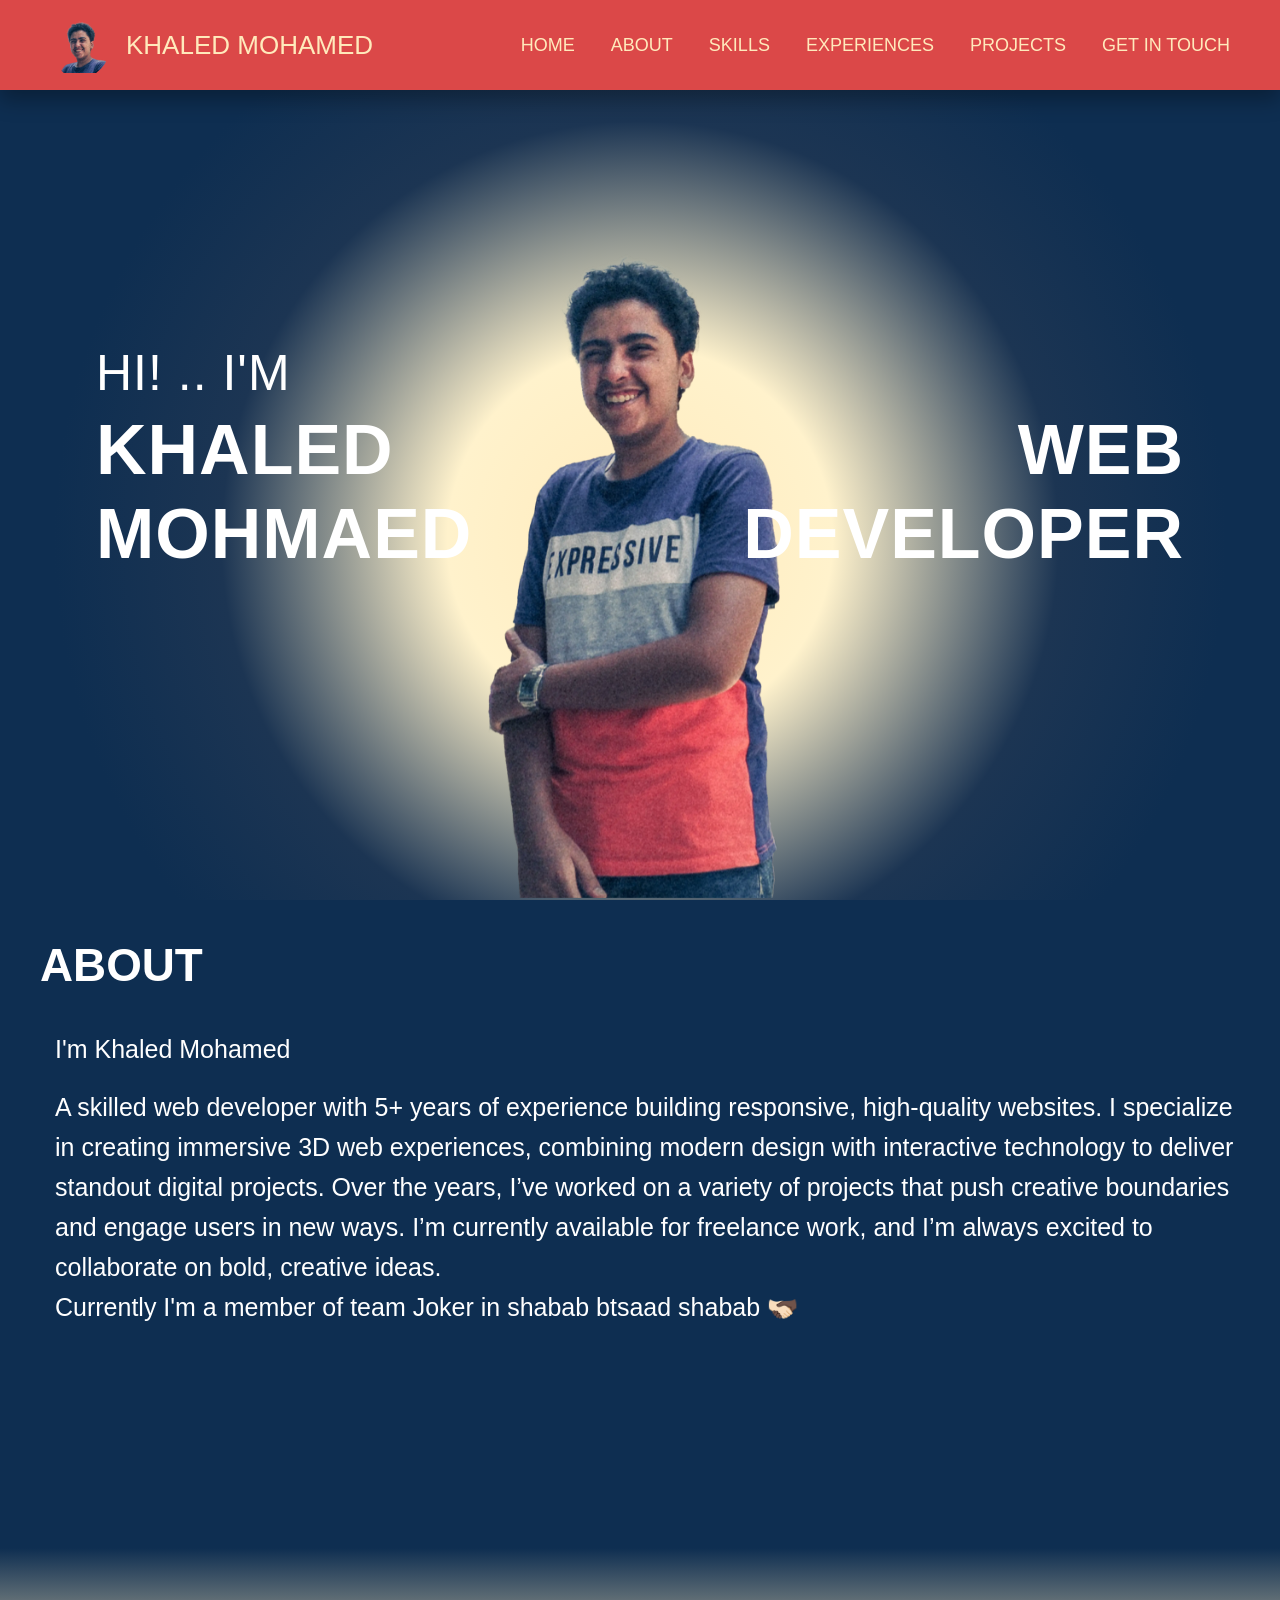
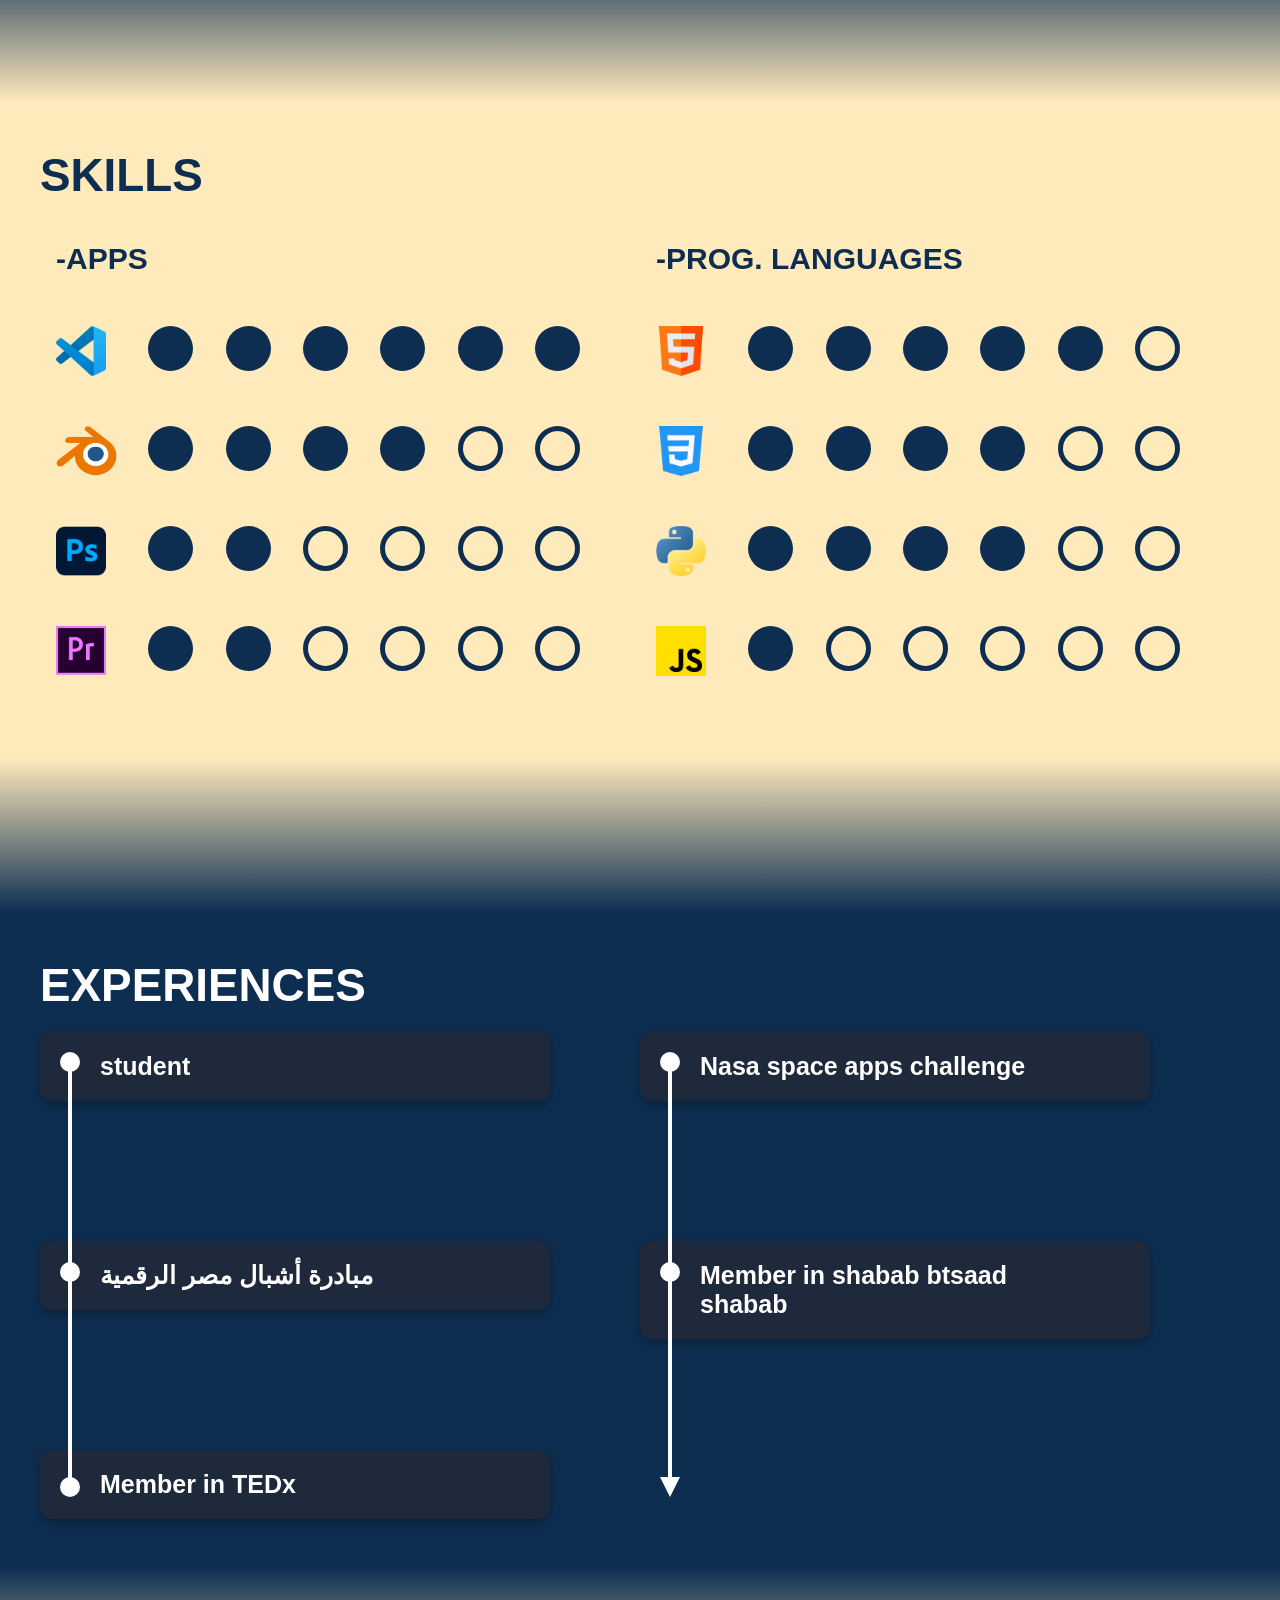
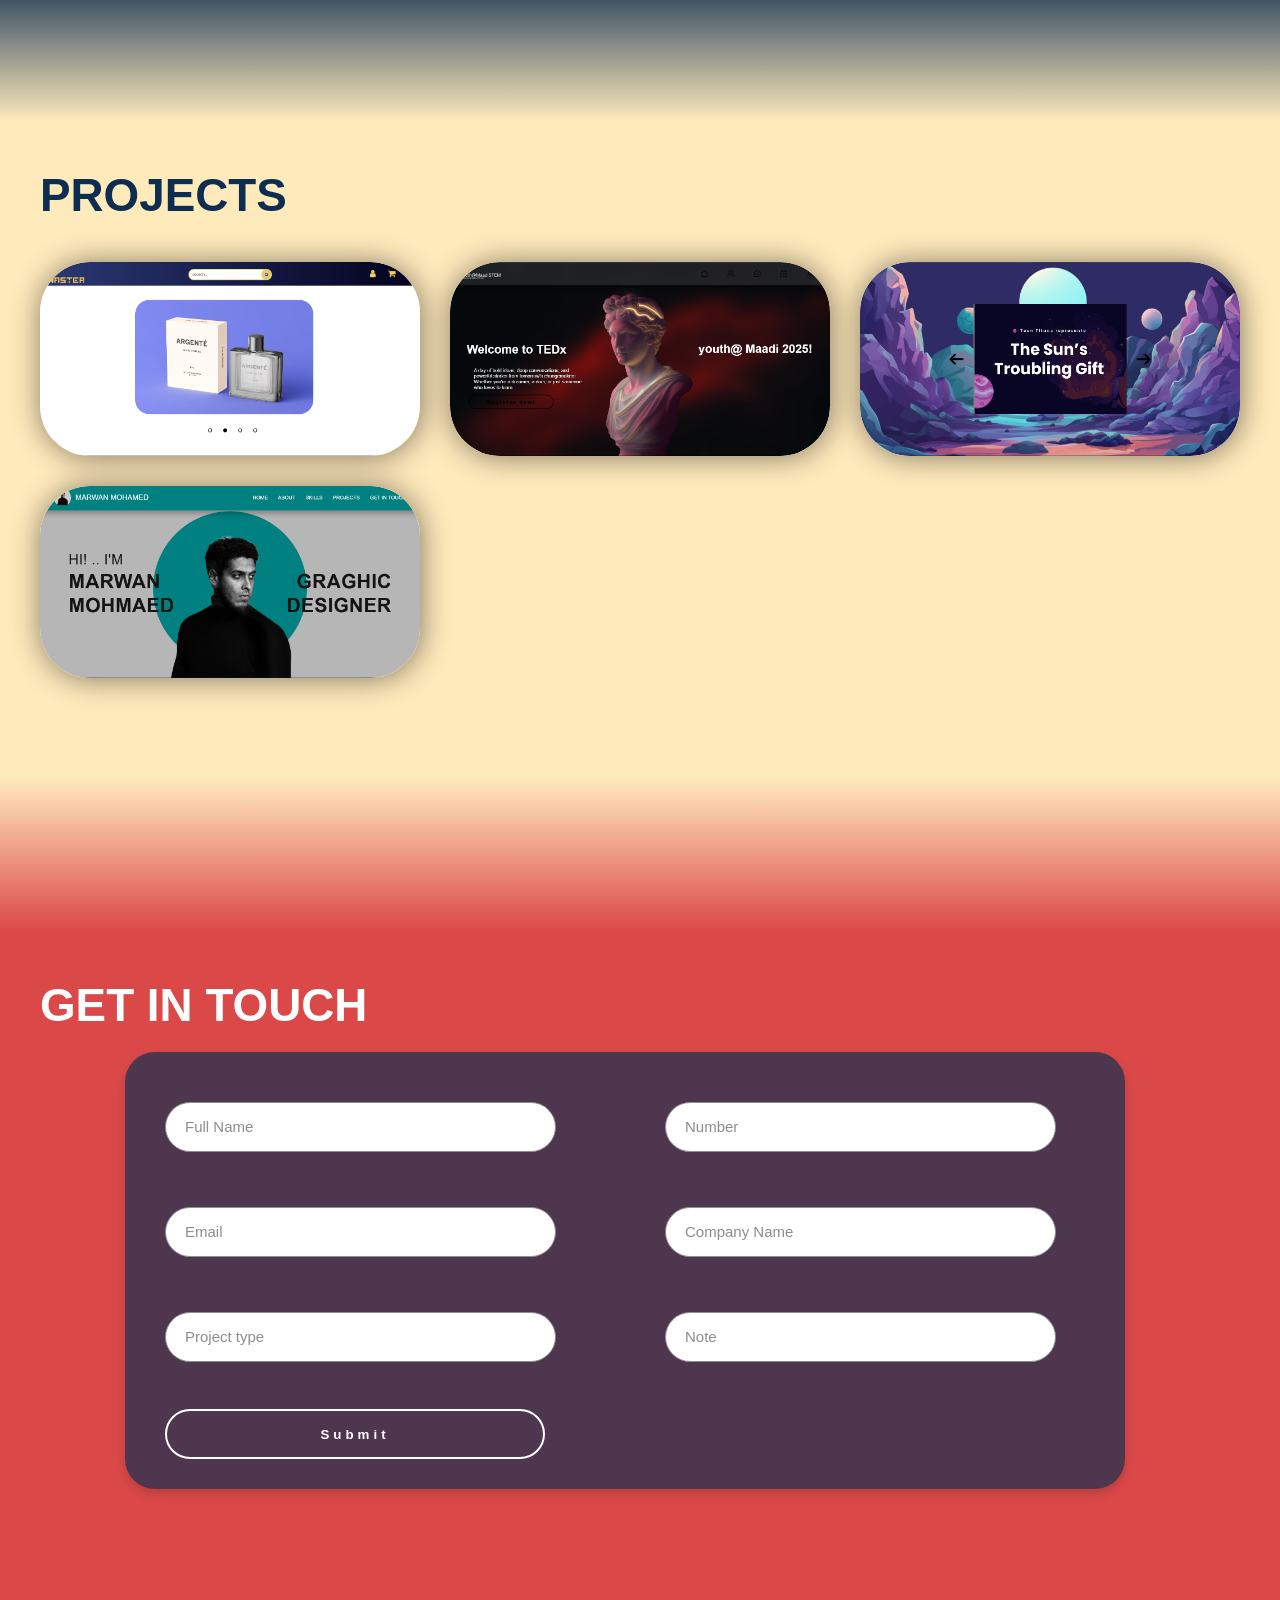
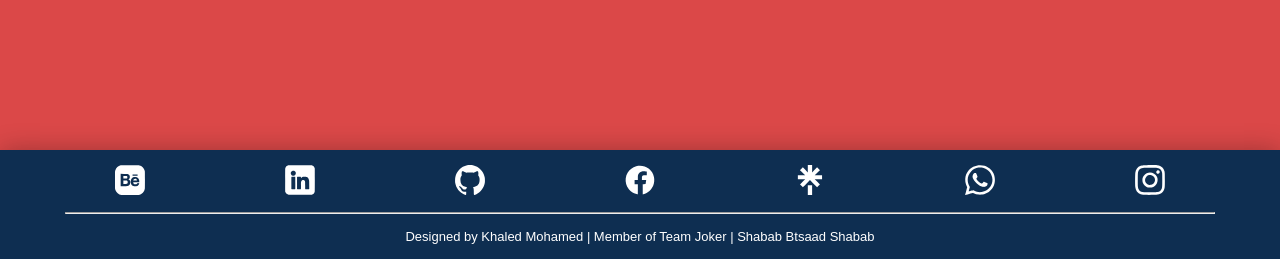
<file: index.html>
<!DOCTYPE html>
<html lang="en">
  <head>
    <meta charset="UTF-8" />
    <meta name="viewport" content="width=device-width, initial-scale=1.0" />
    <meta name="keywords" content="Khaled, web developer, frontend" />
    <meta name="author" content="Khaled Mohamed" />
    <title>Khaled</title>
    <link rel="shortcut icon" href="images/khaled2.webp" type="png" />
    <link rel="stylesheet" href="style.css" />
    <link rel="stylesheet" href="media.css">
    <link rel="stylesheet" href="keyframes.css">
  </head>
  <body>
    <header>
      <nav>
        <a href="#hero" class="nav-logo">
          <div class="logo-img">
            <img src="images/khaled2.webp" alt="author" />
          </div>
          <p class="logo-author">Khaled Mohamed</p>
        </a>

        <ul class="nav-links">
          <li><a href="#hero">home</a></li>
          <li><a href="#about">about</a></li>
          <li><a href="#skills">skills</a></li>
          <li><a href="#experiences">experiences</a></li>
          <li><a href="#projects">projects</a></li>
          <li><a href="#get-in-touch">get in touch</a></li>
        </ul>

        <div class="nav-close">
          <svg
            xmlns="http://www.w3.org/2000/svg"
            width="32"
            height="32"
            fill="#ffeabc"
            viewBox="0 0 256 256"
          >
            <path
              d="M205.66,194.34a8,8,0,0,1-11.32,11.32L128,139.31,61.66,205.66a8,8,0,0,1-11.32-11.32L116.69,128,50.34,61.66A8,8,0,0,1,61.66,50.34L128,116.69l66.34-66.35a8,8,0,0,1,11.32,11.32L139.31,128Z"
            ></path>
          </svg>
        </div>

        <div class="nav-icon">
          <svg
            xmlns="http://www.w3.org/2000/svg"
            width="32"
            height="32"
            fill="#ffeabc"
            viewBox="0 0 256 256"
          >
            <path
              d="M224,128a8,8,0,0,1-8,8H40a8,8,0,0,1,0-16H216A8,8,0,0,1,224,128ZM40,72H216a8,8,0,0,0,0-16H40a8,8,0,0,0,0,16ZM216,184H40a8,8,0,0,0,0,16H216a8,8,0,0,0,0-16Z"
            ></path>
          </svg>
        </div>

        <div class="mobile-menu">
          <ul class="menu-list">
            <li><a href="#hero">home</a></li>
            <li><a href="#about">about</a></li>
            <li><a href="#skills">skills</a></li>
            <li><a href="#experiences">experiences</a></li>
            <li><a href="#projects">projects</a></li>
            <li><a href="#get-in-touch">get in touch</a></li>
          </ul>
        </div>
      </nav>

      <div class="hero" id="hero">
        <h1>
          <div class="me">
            <span class="hi">HI! .. I'M</span><br />
            KHALED <br />
            MOHMAED
          </div>
          <span class="job"
            >web <br />
            developer</span
          >
        </h1>
        <div class="hero-circle">
          <div class="hero-img">
            <img src="images/khaled1.webp" alt="author" />
          </div>
        </div>
      </div>
    </header>
    <section class="about" id="about">
      <h2>ABOUT</h2>
      <p><span class="about-hi">I'm Khaled Mohamed</span>
        <br>A skilled web developer with 5+ years of experience building responsive, high-quality websites. I specialize in creating immersive 3D web experiences, combining modern design with interactive technology to deliver standout digital projects. Over the years, I’ve worked on a variety of projects that push creative boundaries and engage users in new ways. I’m currently available for freelance work, and I’m always excited to collaborate on bold, creative ideas.<br>
        <p>Currently I'm a member of team Joker in shabab btsaad shabab 🫱🏻‍🫲🏿</p>
      </p>
    </section>
    <section class="skills" id="skills">
      <h2 class="second-title">SKILLS</h2>
      <div class="skills-container">
        <div class="apps">
          <h3>-APPS</h3>
          <div class="my-skills">
            <div class="icons">
                <img src="images/Visual_Studio_Code.png" alt="VS code">
            </div>
            <div class="rank"></div>
            <div class="rank"></div>
            <div class="rank"></div>
            <div class="rank"></div>
            <div class="rank"></div>
            <div class="rank"></div>
          </div>
          <div class="my-skills">
            <div class="icons">
                <img src="images/Blender.png" alt="Blender">
            </div>
            <div class="rank"></div>
            <div class="rank"></div>
            <div class="rank"></div>
            <div class="rank"></div>
            <div class="rank-empty"></div>
            <div class="rank-empty"></div>
          </div>
          <div class="my-skills">
            <div class="icons">
                <img src="images/photoshop.png" alt="Photoshop">
            </div>
            <div class="rank"></div>
            <div class="rank"></div>
            <div class="rank-empty"></div>
            <div class="rank-empty"></div>
            <div class="rank-empty"></div>
            <div class="rank-empty"></div>
          </div>
          <div class="my-skills">
            <div class="icons">
                <img src="images/Premiere-Pro.png" alt="Premiere pro">
            </div>
            <div class="rank"></div>
            <div class="rank"></div>
            <div class="rank-empty"></div>
            <div class="rank-empty"></div>
            <div class="rank-empty"></div>
            <div class="rank-empty"></div>
          </div>
        </div>
        <div class="languages">
          <h3>-PROG. LANGUAGES</h3>
          <div class="my-skills">
            <div class="icons">
                <img src="images/html.png" alt="HTML">
            </div>
            <div class="rank"></div>
            <div class="rank"></div>
            <div class="rank"></div>
            <div class="rank"></div>
            <div class="rank"></div>
            <div class="rank-empty"></div>
          </div>
          <div class="my-skills">
            <div class="icons">
                <img src="images/css.png" alt="CSS">
            </div>
            <div class="rank"></div>
            <div class="rank"></div>
            <div class="rank"></div>
            <div class="rank"></div>
            <div class="rank-empty"></div>
            <div class="rank-empty"></div>
          </div>
          <div class="my-skills">
            <div class="icons">
                <img src="images/python.png" alt="Python">
            </div>
            <div class="rank"></div>
            <div class="rank"></div>
            <div class="rank"></div>
            <div class="rank"></div>
            <div class="rank-empty"></div>
            <div class="rank-empty"></div>
          </div>
          <div class="my-skills">
            <div class="icons">
                <img src="images/js.png" alt="JavaScript">
            </div>
            <div class="rank"></div>
            <div class="rank-empty"></div>
            <div class="rank-empty"></div>
            <div class="rank-empty"></div>
            <div class="rank-empty"></div>
            <div class="rank-empty"></div>
          </div>
        </div>
      </div>
    </section>
    <section class="experiences" id="experiences" >
      <h2>EXPERIENCES</h2>
      <div class="experience-container">
        <div class="experience-sub-container">
          <div class="dot1"></div>
          <div class="line"></div>
          <div class="content">
            <h3>student</h3>
          </div>
          <div class="dot2"></div>
          <div class="content">
            <h3>مبادرة أشبال مصر الرقمية</h3>
          </div>
          <div class="dot3"></div>
          <div class="content">
            <h3>Member in TEDx</h3>
          </div>
        </div>
        <div class="line-responsive"></div>
        <div class="experience-sub-container">
          <div class="dot1"></div>
          <div class="line"></div>
          <div class="content">
            <h3>Nasa space apps challenge</h3>
          </div>
          <div class="dot2"></div>
          <div class="content">
            <h3>Member in shabab btsaad shabab</h3>
          </div>
          <span class="triangle"></span>
        </div>
      </div>
    </section>
    <section class="projects" id="projects">
      <h2 class="second-title">PROJECTS</h2>
      <div class="websites-container">
        <a href="#" target="_blank">
          <img src="images/Master.png" alt="Master">
        </a>
        <a href="https://khaled-dodo1.github.io/tedX/" target="_blank">
          <img src="images/tedx-site.png" alt="TEDx">
        </a>
        <a href="https://khaled-dodo1.github.io/the-sun-troubling-gift/" target="_blank">
          <img src="images/the-sun-troubling-gift.png" alt="the sun troubling gift">
        </a>
        <a href="https://mariomero.github.io/MARWAN/" target="_blank">
          <img src="images/Marwan-Mohamed's-portfolio.png" alt="Marwan Mohamed's portfolio">
        </a>
      </div>
    </section>
    <section class="get-in-touch" id="get-in-touch">
      <h2>GET IN TOUCH</h2>
      <div class="container-input">
        <div class="sub-container">
          <form action="#">
            <div class="user-details">
              <div class="input-field">
                <input required="" autocomplete="off" type="text" name="text" id="username"/>
                <label for="username" class="details">Full Name</label>
              </div>
              <div class="input-field">
                  <input required="" autocomplete="off" type="tel" name="number" id="Number"/>
                  <label for="Number" class="details">Number</label>
              </div>
              <div class="input-field">
                  <input required="" autocomplete="off" type="email" name="email" id="email"/>
                  <label for="email" class="details">Email</label>
              </div>
              <div class="input-field">
                  <input required="" autocomplete="off" type="text" name="grade" id="grade"/>
                  <label for="grade" class="details">Company Name</label>
              </div>
              <div class="input-field">
                  <input required="" autocomplete="off" type="text" name="text" id="School"/>
                  <label for="School" class="details">Project type</label>
              </div>
              <div class="input-field">
                  <input required="" autocomplete="off" type="text" name="text" id="code"/>
                  <label for="code" class="details">Note</label>
              </div>
            </div>
            <div class="buttons">
                <button type="submit" class="button type1">
                    <span class="btn-txt">Submit</span>
                </button>
            </div>
          </form>
        </div>
      </div>
    </section>
    <footer>
      <div class="footer-icons">
        <a href="https://www.behance.net/khaledmohamed364" target="_blank">
            <svg
            version="1.1"
            id="svg1"
            width="540.1319"
            height="540.1319"
            viewBox="0 0 540.1319 540.1319"
            sodipodi:docname="behance (1).png"
            xmlns:inkscape="http://www.inkscape.org/namespaces/inkscape"
            xmlns:sodipodi="http://sodipodi.sourceforge.net/DTD/sodipodi-0.dtd"
            xmlns="http://www.w3.org/2000/svg"
            xmlns:svg="http://www.w3.org/2000/svg">
                <defs
                    id="defs1" />
                <sodipodi:namedview
                    id="namedview1"
                    pagecolor="#ffffff"
                    bordercolor="#ffffff"
                    borderopacity="0.25"
                    inkscape:showpageshadow="2"
                    inkscape:pageopacity="0.0"
                    inkscape:pagecheckerboard="0"
                    inkscape:deskcolor="#d1d1d1" />
                <g
                    inkscape:groupmode="layer"
                    inkscape:label="Image"
                    id="g1">
                    <g
                    id="g2"
                    transform="translate(56.079268,-45.256953)"
                    inkscape:label="g2">
                    <path
                        style="fill:#ffffff"
                        d="M 58.420478,584.57438 C 9.1386408,576.71799 -32.743404,541.5367 -48.976836,494.35969 c -1.223185,-3.55478 -3.313032,-11.38775 -4.644104,-17.4066 l -2.42013,-10.94336 V 317.78994 c 0,-163.0052 -0.292144,-155.00025 6.434849,-176.31898 13.769858,-43.638477 49.73399376,-77.548036 95.367359,-89.919157 14.07898,-3.816787 19.90846,-3.937722 172.483522,-3.578258 165.58709,0.39012 153.29057,-0.110072 174.06594,7.080562 41.90311,14.503222 74.63313,50.112823 86.34775,93.944623 4.40427,16.47916 4.37753,15.45138 4.37753,168.26374 0,134.59844 -0.14985,147.42862 -1.82526,156.27502 -5.3159,28.06874 -17.01951,51.1083 -35.90979,70.6915 -20.99631,21.76649 -48.28156,35.98975 -77.45604,40.37631 -9.31441,1.40047 -300.627992,1.37136 -309.424312,-0.0309 z M 325.84906,428.39247 c 9.19712,-1.416 22.40537,-6.14392 29.0174,-10.38685 6.8733,-4.41058 15.023,-13.26687 18.47243,-20.07398 2.59651,-5.12396 5.65441,-17.88642 5.7481,-23.99021 l 0.0368,-2.39797 -18.61568,0.28808 -18.61568,0.28808 -1.40494,4.74725 c -1.73508,5.86279 -6.08017,10.58535 -12.7293,13.83511 -4.17011,2.03814 -7.14112,2.54713 -16.67836,2.85733 -9.98831,0.32488 -12.46839,0.0526 -17.80835,-1.95527 -11.97388,-4.50221 -18.80885,-13.91091 -20.47704,-28.18772 l -0.89367,-7.64835 h 54.01743 54.01743 l 0.69391,-5.5539 c 0.85356,-6.83169 -0.88597,-26.1257 -3.18027,-35.27398 -8.18026,-32.61794 -28.75814,-51.14527 -60.02768,-54.04603 -9.67137,-0.89718 -24.91686,0.0248 -32.91965,1.99076 -32.38868,7.95671 -53.65593,36.71774 -57.7611,78.11392 -1.42985,14.4185 2.7553,36.4175 9.39084,49.36245 4.83018,9.42293 6.8248,12.24401 13.38872,18.93623 16.95119,17.28251 44.05719,24.06359 76.32866,19.09505 z m -53.7319,-106.11901 c 1.30303,-5.92545 7.03076,-16.16526 11.59551,-20.73001 8.18585,-8.18585 23.11933,-11.53581 35.23836,-7.90486 9.52502,2.85377 18.05401,14.17769 19.63075,26.06372 l 0.72592,5.47225 H 305.39344 271.47919 Z M 169.71719,425.47927 c 22.66822,-7.45039 35.9107,-18.76456 43.57648,-37.23106 7.41433,-17.8608 7.15002,-44.70377 -0.61297,-62.25331 -4.43865,-10.03429 -14.83276,-18.49352 -25.08737,-20.4173 l -4.12699,-0.77422 4.02788,-1.39449 c 2.21534,-0.76697 6.29069,-3.05554 9.05634,-5.08572 9.46973,-6.95141 13.75043,-16.4412 14.53647,-32.22554 1.45796,-29.27693 -13.01073,-50.86034 -39.3174,-58.65101 -5.58671,-1.6545 -12.81538,-1.90148 -66.14036,-2.25982 l -59.868132,-0.40231 v 111.94466 111.94466 l 58.285712,-0.38372 c 57.46509,-0.37831 58.38969,-0.41789 65.67034,-2.81082 z M 94.288608,355.85264 V 326.2295 h 31.441822 31.44181 l 4.82482,3.05981 c 6.43705,4.08226 10.43882,12.0736 11.1711,22.30818 1.0862,15.18117 -3.78418,26.51113 -13.28219,30.89831 -4.63279,2.13991 -6.81273,2.3025 -35.26769,2.63043 l -30.329672,0.34954 z m 0,-88.71428 v -23.31177 l 30.906292,0.32233 c 35.11788,0.36626 35.11466,0.36553 38.88779,8.89532 1.54989,3.50377 2.07178,6.98307 2.04705,13.64706 -0.0404,10.88896 -1.5408,16.2995 -5.59858,20.18906 l -3.08128,2.95354 -31.58063,0.30812 -31.580642,0.30812 z M 350.64027,228.64708 v -11.07692 h -45.36264 -45.36264 v 11.07692 11.07693 h 45.36264 45.36264 z"
                        id="path2" />
                    </g>
                </g>
            </svg>
          </a>
          <a href="https://www.linkedin.com/in/khaled-mohamed-697544249/" target="_blank">
              <svg
              version="1.1"
              id="svg1"
              width="540.1319"
              height="540.1319"
              viewBox="0 0 540.1319 540.1319"
              sodipodi:docname="behance (1).png"
              inkscape:export-filename="behance (1).svg"
              inkscape:export-xdpi="96"
              inkscape:export-ydpi="96"
              xml:space="preserve"
              xmlns:inkscape="http://www.inkscape.org/namespaces/inkscape"
              xmlns:sodipodi="http://sodipodi.sourceforge.net/DTD/sodipodi-0.dtd"
              xmlns="http://www.w3.org/2000/svg"
              xmlns:svg="http://www.w3.org/2000/svg">
                  <defs
                  id="defs1" /><sodipodi:namedview
                  id="namedview1"
                  pagecolor="#ffffff"
                  bordercolor="#ffffff"
                  borderopacity="0.25"
                  inkscape:showpageshadow="2"
                  inkscape:pageopacity="0.0"
                  inkscape:pagecheckerboard="0"
                  inkscape:deskcolor="#d1d1d1" />
                  <g
                  id="g9"><path
                  style="fill:#ffffff"
                  d="M 65.564031,535.51931 C 39.054943,531.6875 15.433368,512.12024 7.1200004,487.1064 2.7495078,473.95616 2.703327,471.42056 3.0504558,263.66462 3.362383,76.976735 3.5014885,63.79053 5.2258581,57.4521 12.345959,31.280067 32.660033,11.155423 58.694324,4.4822306 65.564153,2.7213341 77.489906,2.6160681 270.1148,2.6160681 c 192.6249,0 204.55065,0.105266 211.42048,1.8661625 26.29584,6.7402344 46.76475,27.2091394 53.50498,53.5049844 1.7609,6.869829 1.86616,18.795582 1.86616,211.420475 0,192.76047 -0.10422,204.54742 -1.86963,211.44933 -6.62705,25.9086 -26.87923,46.34183 -52.9664,53.43989 -6.35015,1.72781 -19.30941,1.85317 -208.30091,2.01492 -118.82574,0.10169 -204.269169,-0.22354 -208.205449,-0.79252 z m 116.038839,-102.08729 3.4101,-3.04675 0.2759,-104.5284 c 0.30689,-116.26833 0.7189,-109.34746 -6.69408,-112.4448 -2.97804,-1.2443 -8.78238,-1.47461 -30.82162,-1.22298 l -27.15263,0.31002 -3.04534,3.4101 -3.04534,3.41011 v 105.5503 105.55029 l 3.24301,3.02943 3.24301,3.02943 h 28.58844 28.58844 z m 101.70319,1.19619 c 1.22498,-0.99227 2.75211,-2.83048 3.39364,-4.08491 0.81647,-1.59654 1.17184,-19.45267 1.18453,-59.51907 0.02,-63.04644 0.21008,-65.38932 6.3945,-78.80658 4.41391,-9.57612 12.7302,-17.47123 21.21412,-20.13975 7.94999,-2.50058 20.17658,-1.89024 26.85006,1.34034 6.37359,3.0854 12.11159,8.95156 15.14138,15.47955 5.25746,11.32774 5.52616,15.15681 5.54567,79.02845 0.0197,64.61696 0.0275,64.70588 5.86065,67.36365 1.75296,0.7987 12.2149,1.18888 31.87792,1.18888 h 29.26863 l 3.12325,-3.12325 3.12324,-3.12324 -0.44158,-71.2756 c -0.38033,-61.38916 -0.68555,-72.5067 -2.20047,-80.15124 -6.47467,-32.67241 -18.55604,-51.3674 -39.78978,-61.57163 -13.5724,-6.52244 -20.29558,-7.80228 -40.72358,-7.75219 -14.86175,0.0364 -19.08423,0.4101 -25.93982,2.29549 -13.60002,3.7402 -21.0823,8.0271 -30.70772,17.59366 l -8.6146,8.56192 v -9.30668 c 0,-8.80588 -0.16387,-9.4902 -3.04533,-12.7168 l -3.04534,-3.4101 -27.4847,-0.31191 c -15.11658,-0.17154 -28.58768,-0.0351 -29.93577,0.30328 -1.3481,0.33835 -3.58576,1.83951 -4.97258,3.33592 l -2.52148,2.72073 v 105.91356 105.91356 l 3.05226,3.05226 3.05226,3.05226 29.05671,-0.0232 c 25.95351,-0.0207 29.29457,-0.2159 31.28393,-1.82734 z M 156.81973,193.19564 c 9.32637,-1.51535 20.23588,-7.31669 26.35996,-14.01741 22.88657,-25.04155 12.75049,-64.1705 -19.39389,-74.86746 -10.02344,-3.33559 -23.23312,-2.55902 -32.81878,1.92936 -9.75433,4.56735 -17.64783,12.30267 -22.43172,21.98221 -3.39577,6.87088 -3.88667,8.87005 -4.24977,17.30714 -0.33356,7.75052 0.008,10.77793 1.8231,16.14735 5.4954,16.25865 17.73118,27.48684 33.74415,30.9654 8.14905,1.77025 9.25569,1.80634 16.96695,0.55341 z"
                  id="path9" />
                  </g>
              </svg>
          </a>
          <a href="https://github.com/Khaled-dodo1" target="_blank">
              <svg
              version="1.1"
              id="svg1"
              width="348"
              height="348"
              viewBox="0 0 348 348"
              sodipodi:docname="github.png"
              inkscape:export-filename="github.svg"
              inkscape:export-xdpi="96"
              inkscape:export-ydpi="96"
              xmlns:inkscape="http://www.inkscape.org/namespaces/inkscape"
              xmlns:sodipodi="http://sodipodi.sourceforge.net/DTD/sodipodi-0.dtd"
              xmlns="http://www.w3.org/2000/svg"
              xmlns:svg="http://www.w3.org/2000/svg">
              <defs
                id="defs1" />
              <sodipodi:namedview
                id="namedview1"
                pagecolor="#ffffff"
                bordercolor="#000000"
                borderopacity="0.25"
                inkscape:showpageshadow="2"
                inkscape:pageopacity="0.0"
                inkscape:pagecheckerboard="0"
                inkscape:deskcolor="#d1d1d1" />
              <g
                inkscape:groupmode="layer"
                inkscape:label="Image"
                id="g1">
                <g
                  id="g2">
                  <path
                    style="fill:#ffffff;stroke-width:1.6304"
                    d="M 106.91554,342.76593 C 52.427479,318.97561 13.163968,268.83296 2.6931865,209.66568 -0.40146857,192.1787 0.00570015,159.67136 3.530467,142.81916 18.479806,71.345137 69.927088,18.829181 140.35408,3.1534293 c 15.61654,-3.47595585 51.68164,-3.47595585 67.29818,0 69.55269,15.4811467 120.34495,66.5927397 136.26657,137.1232807 3.993,17.68842 4.64534,50.69239 1.37151,69.38897 -9.79119,55.9167 -46.59779,105.17803 -96.84324,129.61337 -30.11633,14.64615 -30.42305,14.37679 -30.42305,-26.71851 0,-32.23662 -1.71476,-43.17715 -7.98002,-50.91442 l -3.05873,-3.77739 13.96598,-2.82749 c 43.41331,-8.78926 64.20529,-35.8167 64.38208,-83.69003 0.0732,-19.8109 -2.5583,-29.44286 -11.89471,-43.53825 -4.7011,-7.09739 -4.7971,-7.62624 -3.07513,-16.94128 1.81966,-9.84342 1.06163,-21.197714 -2.1394,-32.045845 -1.62209,-5.497149 -2.35792,-6.114012 -7.29319,-6.114012 -7.43949,0 -21.84761,5.250273 -33.56804,12.232099 l -9.67607,5.763997 -13.05472,-2.476436 c -16.71183,-3.170172 -44.54603,-3.170172 -61.25786,0 l -13.05472,2.476436 -9.67607,-5.763997 C 108.92302,77.962096 94.514904,72.711823 87.075407,72.711823 c -4.935262,0 -5.671096,0.616863 -7.293184,6.114012 -3.201036,10.848131 -3.959059,22.202425 -2.139399,32.045845 1.721967,9.31504 1.625969,9.84389 -3.075136,16.94128 -9.315243,14.06345 -11.964501,23.73391 -11.927442,43.53825 0.08494,45.43521 18.196196,71.3176 57.532154,82.21815 6.70447,1.85791 14.27558,3.37801 16.82466,3.37801 h 4.63472 l -3.27876,4.16826 c -1.80331,2.29254 -4.46417,7.73723 -5.91302,12.0993 -3.06258,9.22057 -7.25082,11.4493 -21.51559,11.4493 -11.74577,0 -20.486769,-4.62849 -27.089951,-14.34453 -11.362638,-16.7192 -24.159085,-25.09497 -34.409424,-22.52229 -6.303846,1.58216 -5.192016,4.6658 4.74243,13.15308 6.692479,5.71756 10.445194,10.73506 14.798729,19.78647 3.207932,6.66956 7.702791,14.34907 9.988583,17.06558 8.434565,10.0239 26.735383,15.70285 42.467893,13.17827 l 8.55962,-1.37355 v 16.75929 c 0,24.14738 -2.02454,25.58673 -23.06675,16.39938 z"
                    id="path2" />
                </g>
              </g>
            </svg>
          </a>
          <a href="https://www.facebook.com/khald.dwdw.625202/" target="_blank">
              <svg
    version="1.1"
    id="svg1"
    width="540.1319"
    height="540.1319"
    viewBox="0 0 540.1319 540.1319"
    sodipodi:docname="behance (1).png"
    inkscape:export-filename="dribble.svg"
    inkscape:export-xdpi="96"
    inkscape:export-ydpi="96"
    xml:space="preserve"
    xmlns:inkscape="http://www.inkscape.org/namespaces/inkscape"
    xmlns:sodipodi="http://sodipodi.sourceforge.net/DTD/sodipodi-0.dtd"
    xmlns="http://www.w3.org/2000/svg"
    xmlns:svg="http://www.w3.org/2000/svg"><defs
      id="defs1" /><sodipodi:namedview
      id="namedview1"
      pagecolor="#ffffff"
      bordercolor="#ffffff"
      borderopacity="0.25"
      inkscape:showpageshadow="2"
      inkscape:pageopacity="0.0"
      inkscape:pagecheckerboard="0"
      inkscape:deskcolor="#d1d1d1" /><g
      id="g23"><path
        style="fill:#ffffff"
        d="M 223.12606,527.75868 C 180.74375,519.21167 144.32509,503.01294 110.87518,477.83041 98.704913,468.66811 73.537131,442.94856 63.171616,429.08102 42.807218,401.83644 28.886152,373.4485 20.670719,342.4129 1.9811001,271.80875 11.420358,199.90554 47.265539,139.8278 82.08057,81.476625 138.29064,38.483602 201.6349,21.756329 282.59896,0.37620901 365.66466,17.779653 430.73175,69.755366 c 44.72486,35.726304 78.20421,89.543334 90.36931,145.265834 10.69542,48.99068 6.88452,103.89107 -10.41837,150.08832 -29.28662,78.19278 -99.20282,140.99836 -179.46564,161.21362 -4.60374,1.15951 -9.19274,2.34064 -10.19778,2.62473 -1.73046,0.48914 -1.82734,-4.38671 -1.82734,-91.96503 v -92.48155 h 25.58276 c 14.07051,0 25.58276,-0.16949 25.58276,-0.37665 0,-0.20715 2.58438,-16.73993 5.74306,-36.7395 3.15869,-19.99958 5.74307,-36.51109 5.74307,-36.69226 0,-0.18116 -17.42975,-0.32938 -38.73278,-0.32938 h -38.73279 l 0.4364,-28.97639 c 0.36195,-24.03269 0.74041,-29.77807 2.21829,-33.67527 2.77395,-7.31499 8.05527,-14.40424 13.21375,-17.73717 8.47362,-5.47485 14.18571,-6.27929 44.58731,-6.27929 h 27.45176 v -32.74851 -32.7485 l -15.92396,-1.97095 c -22.42795,-2.77598 -60.45948,-2.78721 -72.31045,-0.0214 -18.06795,4.21681 -32.01887,11.48145 -44.12244,22.9758 -11.80478,11.2106 -18.03211,21.27021 -23.18926,37.45991 -4.43461,13.92143 -5.2598,23.24048 -5.2598,59.4001 v 34.32163 h -29.23743 -29.23744 v 37.06889 37.0689 h 29.23744 29.23743 v 92.41119 c 0,50.82615 -0.35241,92.36703 -0.78314,92.31307 -0.43073,-0.054 -3.83742,-0.71406 -7.57041,-1.46687 z"
        id="path23" /></g></svg>
          </a>
          <a href="https://linktr.ee/khaled_mohamed0" target="_blank">
              <svg
    version="1.1"
    id="svg1"
    width="540.1319"
    height="540.1319"
    viewBox="0 0 540.1319 540.1319"
    sodipodi:docname="behance (1).png"
    inkscape:export-filename="instagram.svg"
    inkscape:export-xdpi="96"
    inkscape:export-ydpi="96"
    xml:space="preserve"
    xmlns:inkscape="http://www.inkscape.org/namespaces/inkscape"
    xmlns:sodipodi="http://sodipodi.sourceforge.net/DTD/sodipodi-0.dtd"
    xmlns="http://www.w3.org/2000/svg"
    xmlns:svg="http://www.w3.org/2000/svg"><defs
      id="defs1" /><sodipodi:namedview
      id="namedview1"
      pagecolor="#ffffff"
      bordercolor="#ffffff"
      borderopacity="0.25"
      inkscape:showpageshadow="2"
      inkscape:pageopacity="0.0"
      inkscape:pagecheckerboard="0"
      inkscape:deskcolor="#d1d1d1" /><g
      id="g45"><path
        style="fill:#ffffff"
        d="m 230.6703,450.71475 v -87.42086 h 38.73738 38.73738 v 87.42086 87.42085 H 269.40768 230.6703 Z M 115.70272,374.48467 90.26593,349.03198 136.9116,303.7188 c 25.65511,-24.92225 46.64566,-45.74096 46.64566,-46.26381 0,-0.55949 -27.13945,-0.95064 -65.95824,-0.95064 H 51.640769 V 220.38436 184.26437 H 117.6608 c 43.90982,0 65.80253,-0.35193 65.37058,-1.05085 -0.35721,-0.57797 -21.23253,-20.69227 -46.38961,-44.69844 C 111.48469,114.50891 90.791205,94.605407 90.656241,94.285073 90.521276,93.964738 101.83115,81.968806 115.78929,67.627444 l 25.37844,-26.075203 44.48954,45.776327 44.48955,45.776322 0.2696,-65.505458 0.26961,-65.5054615 h 38.72165 38.72165 l 0.26961,65.5353435 0.2696,65.535346 44.49564,-45.798851 44.49565,-45.798848 25.3859,26.067843 c 13.96224,14.337314 25.26937,26.332248 25.12695,26.655409 -0.14242,0.323161 -21.20327,20.581767 -46.80188,45.019117 l -46.54293,44.43156 66.17336,0.26955 66.17336,0.26954 v 36.11219 36.11218 h -65.95825 c -36.27703,0 -65.95824,0.3722 -65.95824,0.82712 0,0.45491 21.01053,21.25363 46.69006,46.21938 l 46.69007,45.39228 -25.48361,25.49954 -25.48361,25.49954 -64.15266,-64.12849 -64.15265,-64.1285 -64.0215,64.12607 c -35.21183,35.26934 -64.06272,64.12607 -64.1131,64.12607 -0.0504,0 -11.53815,-11.45371 -25.52838,-25.45269 z"
        id="path45" /></g></svg>
          </a>
          <a href="http://wa.me/+201011505391" target="_blank">
              <svg
    version="1.1"
    id="svg1"
    width="540.1319"
    height="540.1319"
    viewBox="0 0 540.1319 540.1319"
    sodipodi:docname="behance (1).png"
    inkscape:export-filename="facebook.svg"
    inkscape:export-xdpi="96"
    inkscape:export-ydpi="96"
    xml:space="preserve"
    xmlns:inkscape="http://www.inkscape.org/namespaces/inkscape"
    xmlns:sodipodi="http://sodipodi.sourceforge.net/DTD/sodipodi-0.dtd"
    xmlns="http://www.w3.org/2000/svg"
    xmlns:svg="http://www.w3.org/2000/svg"><defs
      id="defs1" /><sodipodi:namedview
      id="namedview1"
      pagecolor="#ffffff"
      bordercolor="#ffffff"
      borderopacity="0.25"
      inkscape:showpageshadow="2"
      inkscape:pageopacity="0.0"
      inkscape:pagecheckerboard="0"
      inkscape:deskcolor="#d1d1d1" /><g
      id="g31"><path
        style="fill:#ffffff"
        d="m 2.8033822,535.55247 c 0.3269163,-1.29902 8.6446588,-31.59317 18.4838718,-67.32033 9.839213,-35.72716 17.889478,-65.61264 17.889478,-66.41218 0,-0.79954 -2.662775,-6.76005 -5.917279,-13.24556 C 19.87005,361.89223 12.192903,338.28085 7.0694603,308.02599 4.4405347,292.5017 3.8722874,253.21264 6.0218791,235.59541 16.765802,147.54231 69.133593,72.794042 148.27076,32.553468 188.91319,11.887137 228.76891,2.2718113 273.78882,2.2718113 c 28.59534,0 52.99735,3.688266 78.64031,11.8861687 35.25029,11.269308 62.66621,26.341512 92.29673,50.741139 15.49688,12.761104 37.10751,37.652561 50.80918,58.522791 51.72677,78.78961 56.92284,182.11427 13.38434,266.1495 -38.61936,74.54062 -111.47802,126.75038 -196.81584,141.03618 -17.00549,2.84677 -49.34065,3.87834 -66.67077,2.12696 -32.13444,-3.24751 -59.8537,-11.01731 -90.67082,-25.41533 -5.99822,-2.80242 -11.62654,-5.09531 -12.50738,-5.09531 -0.88084,0 -32.38611,8.03035 -70.011705,17.84521 -37.625599,9.81487 -68.7755109,17.84522 -69.2220276,17.84522 -0.4465167,0 -0.5443715,-1.06284 -0.2174552,-2.36187 z M 301.0815,486.88943 c 40.30625,-5.48576 79.49868,-22.47621 111.42011,-48.30211 31.91111,-25.81755 56.65523,-60.85305 69.82795,-98.87027 19.2414,-55.53173 15.3288,-117.63532 -10.71433,-170.06578 C 459.5485,145.35834 446.65038,127.7187 426.90473,108.50459 392.01697,74.555986 349.68952,53.818374 301.83269,47.227678 286.56801,45.125472 257.16077,45.106886 241.27443,47.189403 193.08447,53.506555 147.65326,76.134689 113.62241,110.76964 58.935578,166.42725 36.774507,245.15633 54.912118,319.34293 c 5.316138,21.74411 13.445817,41.44928 25.235099,61.16625 4.024111,6.73013 7.316566,12.7401 7.316566,13.3555 0,0.6154 -4.937082,18.97251 -10.971294,40.79358 -6.034211,21.82106 -10.805511,39.84044 -10.602889,40.04306 0.202623,0.20262 18.623576,-4.38649 40.93545,-10.19803 22.31188,-5.81154 41.28426,-10.56643 42.16086,-10.56643 0.87659,0 6.64193,2.82243 12.81187,6.27208 43.39406,24.26185 90.60631,33.3056 139.28372,26.68049 z m 22.19479,-94.50137 c -13.60886,-2.91883 -48.28904,-16.43421 -63.65867,-24.80872 -11.52421,-6.27924 -24.94778,-15.48548 -35.41088,-24.2857 -24.30815,-20.44493 -58.44568,-60.41102 -72.35508,-84.70883 -18.18663,-31.76955 -20.82644,-58.85979 -8.21821,-84.33702 5.14981,-10.40614 15.24943,-22.99816 21.28248,-26.5346 4.40912,-2.58453 6.18807,-2.94443 16.26027,-3.28964 13.02633,-0.44645 16.52405,0.55028 19.64357,5.59778 3.89512,6.30243 25.20686,58.70908 25.20686,61.98494 0,4.01471 -5.55874,13.42426 -12.96074,21.93927 -10.94012,12.58516 -11.13174,13.64495 -4.43201,24.51159 19.55169,31.71188 44.75235,54.39392 78.10454,70.29852 13.40019,6.39013 17.56318,7.43244 21.4224,5.36367 2.66267,-1.42736 17.07156,-18.01285 23.83505,-27.43557 1.98032,-2.75893 4.75364,-5.30564 6.16292,-5.65935 4.00293,-1.00467 12.69537,2.22174 34.73536,12.89286 11.20704,5.42613 20.59641,9.64572 20.86527,9.37686 0.81106,-0.81106 7.90182,2.52267 10.44259,4.9096 1.96488,1.84591 2.37492,3.3363 2.36884,8.61008 -0.009,8.18361 -3.54207,22.93033 -6.84194,28.56112 -6.3685,10.86703 -28.43063,25.06038 -42.94269,27.62656 -8.64264,1.52829 -24.91303,1.23045 -33.50993,-0.61342 z"
        id="path31" /></g></svg>
          </a>
          <a href="https://www.instagram.com/dwdw7440?utm_source=ig_web_button_share_sheet&igsh=ZDNlZDc0MzIxNw==" target="_blank">
              <svg
    version="1.1"
    id="svg1"
    width="540.1319"
    height="540.1319"
    viewBox="0 0 540.1319 540.1319"
    sodipodi:docname="behance (1).png"
    inkscape:export-filename="whatsapp.svg"
    inkscape:export-xdpi="96"
    inkscape:export-ydpi="96"
    xml:space="preserve"
    xmlns:inkscape="http://www.inkscape.org/namespaces/inkscape"
    xmlns:sodipodi="http://sodipodi.sourceforge.net/DTD/sodipodi-0.dtd"
    xmlns="http://www.w3.org/2000/svg"
    xmlns:svg="http://www.w3.org/2000/svg"><defs
      id="defs1" /><sodipodi:namedview
      id="namedview1"
      pagecolor="#ffffff"
      bordercolor="#ffffff"
      borderopacity="0.25"
      inkscape:showpageshadow="2"
      inkscape:pageopacity="0.0"
      inkscape:pagecheckerboard="0"
      inkscape:deskcolor="#d1d1d1" /><g
      id="g38"><path
        style="fill:#ffffff"
        d="M 189.69634,537.60795 C 171.5253,537.15338 151.23038,536.2073 144.59651,535.50555 113.08803,532.17253 87.319931,523.4703 66.055164,508.9811 55.813727,502.00288 37.497387,483.64636 30.977632,473.82662 16.915795,452.64737 8.3957981,427.5274 5.139354,397.64623 1.0700206,360.30597 1.1060015,182.01779 5.1907034,143.20595 12.050455,78.026264 46.134927,32.335983 101.79182,13.712025 127.19859,5.2103888 138.55242,4.0498627 211.4649,2.5018497 c 69.30419,-1.4714052 165.58147,-0.050312 188.94727,2.788941 39.83206,4.8401223 68.72122,17.7720853 92.47831,41.3970573 16.73024,16.637199 26.91627,33.331278 34.5598,56.640732 9.72904,29.66933 10.78418,48.33786 10.16973,179.9319 -0.4832,103.48525 -0.73188,110.07134 -5.0214,132.98564 -7.47254,39.91774 -28.37868,72.6858 -59.71726,93.60018 -24.79176,16.54524 -51.45939,24.31016 -91.54023,26.65412 -24.15718,1.41273 -150.30368,2.14174 -191.64478,1.10753 z m 185.41699,-48.28447 c 9.97044,-0.55345 22.66653,-1.73658 28.21354,-2.62918 39.79253,-6.40325 67.16895,-28.61541 78.84807,-63.97426 7.3642,-22.2953 8.51635,-42.93903 8.51705,-152.60525 5e-4,-79.70277 -0.83881,-113.53589 -3.20788,-129.3114 C 483.57495,114.77251 474.84444,95.83502 459.83182,80.822398 444.95702,65.9476 426.35405,57.464944 400.06476,53.569568 368.14462,48.839852 179.25674,48.453181 144.07209,53.045528 c -17.53732,2.288994 -34.12604,7.578309 -46.478817,14.819781 -3.279568,1.922555 -10.737059,8.22037 -16.572203,13.995145 -9.566112,9.467143 -11.134348,11.581392 -15.948345,21.501086 -9.643512,19.87136 -12.257459,33.6201 -13.933194,73.28531 -1.438311,34.04533 -0.627655,194.42143 1.06888,211.46169 3.121216,31.34997 11.184736,52.47762 26.334064,68.99925 18.773139,20.47371 43.465005,29.87455 84.408615,32.13657 21.55557,1.19088 190.99525,1.25407 212.16224,0.0791 z M 254.1996,406.85953 c -32.94789,-5.00034 -58.61618,-17.62071 -80.79801,-39.7261 -20.78857,-20.71692 -34.49699,-47.58589 -38.88683,-76.21953 -2.1281,-13.88098 -1.39947,-37.31205 1.56002,-50.16645 9.54166,-41.44378 36.50532,-75.65619 74.01951,-93.91846 69.53337,-33.84953 152.22916,-4.42963 185.17669,65.87857 16.71524,35.66939 16.55525,79.8603 -0.41859,115.61748 -18.55606,39.09028 -52.54696,66.34092 -95.02854,76.18475 -8.71683,2.01986 -37.89585,3.52264 -45.62425,2.34974 z m 38.2385,-49.68036 c 33.06462,-8.44215 57.45988,-33.62748 65.76095,-67.89069 2.53391,-10.45889 2.25299,-29.88928 -0.58807,-40.67478 -9.73092,-36.94148 -39.64685,-63.08061 -77.45276,-67.6746 -25.58326,-3.10874 -53.30969,6.41695 -72.17404,24.79611 -36.19865,35.26764 -36.61286,92.10164 -0.9313,127.78321 13.49946,13.49945 31.71002,22.84459 50.01217,25.6648 9.08687,1.40021 25.73372,0.45709 35.37305,-2.00405 z M 405.84136,157.30361 c -14.83907,-4.0711 -23.73839,-15.99679 -23.50386,-31.49675 0.17498,-11.56507 6.68361,-21.7093 17.64993,-27.508878 7.34288,-3.883311 19.6029,-4.006287 27.18882,-0.272721 6.57288,3.234979 12.13481,8.796899 15.36979,15.369789 3.73356,7.58592 3.61059,19.84593 -0.27272,27.18882 -7.31026,13.82282 -22.15651,20.63622 -36.43196,16.71974 z"
        id="path38" /></g></svg>
        </a>
      </div>
      <hr>
      <p>Designed by Khaled Mohamed | Member of Team Joker | Shabab Btsaad Shabab</p>
    </footer>

    <script src="script.js"></script>
  </body>
</html>
</file>
<file: style.css>
/* general  */
@import url("https://fonts.googleapis.com/css2?family=Inter:wght@400;700&display=swap");
* {
  margin: 0;
  padding: 0;
  box-sizing: border-box;
}
html {
  scroll-padding-top: 6.8rem;
  scroll-behavior: smooth;
  /* 1rem = 10px */
  /* 10/16*100 */
  font-size: 62.5%;
}
body {
  font-family: "Myriad Pro", sans-serif;
}
a,
a:link,
a:visited {
  text-decoration: none;
}
ul {
  list-style: none;
}

/* header */

nav {
  display: flex;
  justify-content: space-between;
  align-items: center;
  background-color: #db4848;
  box-shadow: 0 10px 20px rgba(0, 0, 0, 0.3);
  position: fixed;
  height: 9rem;
  width: 100%;
  top: 0;
  z-index: 999;
  padding: 0 min(5rem, 5%);
}

nav .nav-logo {
  display: flex;
  align-items: center;
  gap: 1.6rem;
}

nav .logo-img {
  width: 6rem;
  border-radius: 50%;
  overflow: hidden;
}
nav .logo-img img {
  width: 100%;
}
nav .logo-author {
  color: #ffeabc;
  font-size: 2.6rem;
}

nav .nav-links {
  display: flex;
  gap: 3.6rem;
}

nav a:link,
nav a:visited {
  font-size: 1.8rem;
  color: #ffeabc;
  text-transform: uppercase;
  transition: color 0.3s;
}

nav a:hover,
nav a:active {
  color: #0e2e51;
}

header .hero {
  height: 100vh;
  background-color: #0e2e51;
  position: relative;
  display: flex;
  justify-content: center;
}

.hero-circle {
  display: flex;
  align-items: flex-end;
  justify-content: center;
  width: 100%;
  height: 100vh;
  background: radial-gradient(
    circle at 50% 60%,
    #ffeabc 0%,
    /* light center */ #fff2cc 23%,
    /* strong glow area */ #1c3553 50%,
    /* transition zone */ #0e2e51 70% /* dark outer background */
  );
}

.hero-img {
  max-width: clamp(40rem, 40vw, 60rem);
  max-height: 85vh;
  overflow: hidden;
}

.hero-img img {
  width: 100%;
  animation: image 1.5s both;
}

.hero h1 {
  position: absolute;
  width: 85%;
  z-index: 99;
  align-self: center;
  letter-spacing: 1px;
  line-height: 1.2;
  color: #fff;
  font-size: clamp(4rem, calc(7vw + 1px), 7rem);
  display: flex;
  justify-content: space-between;
  align-items: last baseline;
  text-transform: uppercase;
}
.me{
  animation: textleft 2s both;
}
.job {
  direction: rtl;
  animation: textright 2s both;
}
.hi {
  font-weight: lighter;
  font-size: clamp(2.8rem, calc(4.5vw + 1px), 5rem);
}

/* // mobile menu // */

.nav-icon,
.nav-close {
  display: none;
  z-index: 9999999;
}

.mobile-menu {
  position: absolute;
  height: 100vh;
  width: 60%;
  top: 0;
  right: 0;
  background-color: #db4848;
  z-index: 9999;
  box-shadow: -20px 0 10px rgba(0, 0, 0, 0.3);
  transition: all 0.7s;

  translate: 100%;
  visibility: hidden;
  opacity: 0;
  pointer-events: none;
}

.menu-list {
  width: 100%;
  height: 100%;
  display: flex;
  flex-direction: column;
  padding: 3.6rem;
  gap: 5.6rem;
}

section{
  min-height: 90vh;
  padding: min(40px, 5%);
}
.about{
  background: linear-gradient(#0e2e51 80%, #ffeabc 99%);
}
.about p{
  color: white;
  font-size: clamp(1.4rem, calc(2vw + 1px), 2.5rem);
  line-height: 1.6;
  margin-left: 1.5rem;
}
h2{
  color: white;
  font-size: clamp(2.4rem, calc(3.5vw + 1px), 4.6rem);
  margin-bottom: 2rem;
}
.about-hi{
  line-height: 3;
}
.skills{
  background: linear-gradient(#ffeabc 80%, #0e2e51 99%);
}
.second-title{
  color: #0e2e51;
  margin-bottom: 4rem;
}
.skills-container{
  display: grid;
  grid-template-columns: repeat(auto-fit, minmax(50rem, 1fr));
  row-gap: 7rem;
}
.apps,
.languages{
  display: grid;
  grid-template-rows: repeat(auto-fit, 1fr);
  gap: 5rem;
  margin-left: 1.6rem;
  padding-right: 6rem;
}
.my-skills{
  display: flex;
  justify-content: space-between;
  gap: 2rem;
}
.icons{
  height: 5rem;
  width: 60px;
}
.icons img{
  height: 5rem;
  width: auto;
}
.rank-empty{
  border: 5px solid #0e2e51;
  height: 4.5rem;
  width: 4.5rem;
  border-radius: 5rem;
}
.rank{
  background-color: #0e2e51;
  height: 4.5rem;
  width: 4.5rem;
  border-radius: 5rem;
}
h3{
  color: #0e2e51;
  font-size: 3rem;
  font-weight: bold;
}
.experiences{
  background: linear-gradient(#0e2e51 80%, #ffeabc 99%);
  position: relative;
}
.experience-container{
  position: relative;
  display: grid;
  grid-template-columns: repeat(auto-fit, minmax(60rem, 1fr));
}
.experience-sub-container .line{
  content: "";
  position: absolute;
  left: 3rem;
  top: 3rem;
  bottom: 0;
  height: 43rem;
  width: 4px;
  background: #ffffff;
  transform: translateX(-50%);
  z-index: 5;
}
.experience-container .line-responsive{
  content: "";
  position: absolute;
  left: 3rem;
  top: 40rem;
  bottom: 0;
  height: 43rem;
  width: 4px;
  background: #ffffff;
  transform: translateX(-50%);
  z-index: 5;
  display: none;
}
.experience-sub-container{
  position: relative;
  width: 85%;
}
.dot1 {
  position: absolute;
  top: 2rem;
  left: 2rem;
  width: 2rem;
  height: 2rem;
  background: #ffffff;
  border-radius: 50%;
  z-index: 1;
}
.dot2{
  position: absolute;
  top: 23rem;
  left: 2rem;
  width: 2rem;
  height: 2rem;
  background: #ffffff;
  border-radius: 50%;
  z-index: 1;
}
.dot3{
  position: absolute;
  top: 44.5rem;
  left: 2rem;
  width: 2rem;
  height: 2rem;
  background: #ffffff;
  border-radius: 50%;
  z-index: 1;
}
.content{
  margin-bottom: calc(8rem + 60px);
  background: #1e293b;
  padding: 2rem 6rem;
  border-radius: 12px;
  box-shadow: 0 4px 12px rgba(0,0,0,0.3);
}
.experiences h3{
  color: #ffffff;
  font-size: clamp(1.6rem, calc(2vw + 1px), 2.5rem);
}
.triangle{
  border-top: 2rem solid #ffffff;
  border-right: 1rem solid transparent;
  border-left: 1rem solid transparent;
  position: absolute;
  top: 44.5rem;
  left: 2rem;
  width: 2rem;
  height: 3rem;
  z-index: 1;
}
.projects{
  background: linear-gradient(#ffeabc 80%, #db4848 99%);
}
.websites-container{
  display: grid;
  grid-template-columns: repeat(auto-fit, minmax(30rem, 1fr));
  gap: 3rem;
}
.websites-container a{
  overflow: hidden;
  border-radius: 5rem;
  transition: all 0.5s ease;
  box-shadow: 1px 1px 30px #0000007e;
}
.websites-container img{
  border-radius: 5rem;
  transition: all 0.5s ease;
  box-shadow: 1px 1px 100px #ffffff;
  height: 100%;
  width: 100%;
}
.websites-container img:hover{
  scale: 1.05;
}
.get-in-touch{
  background-color: #db4848;
}
.container-input{
    display: flex;
    justify-content: center;
    align-items: center;
}
.sub-container {
  margin-right: 3rem;
  max-width: 100rem;
  width: 100%;
  padding: 1rem 2rem 3rem;
  border-radius: 3rem;
  box-shadow: 0 5px 1rem rgba(0, 0, 0, 0.15);
  background-color: #0e2e51af;
}
.container-input form .user-details {
  display: flex;
  flex-wrap: wrap;
  justify-content: space-between;
  margin: 2rem 0 12px 0;
}
form .user-details .input-field {
  margin-bottom: 15px;
  width: calc(100% / 2 - 20px);
}
.input-field {
  position: relative;
}
.input-field label {
  font-size: 1.5rem;
  position: absolute;
  color: #8d8d8d;
  pointer-events: none;
  background-color: transparent;
  left: 4rem;
  top: 3rem;
  transform: translateY(0.6rem);
  transition: all 0.3s ease;
}
.input-field input {
  padding: 1rem 15px;
  font-size: 1rem;
  border-radius: 30px;
  border: solid 1px #8d8d8d;
  letter-spacing: 1px;
  width: 85%;
  height: 5rem;
  margin: 2rem;
}
.input-field input:focus,
.input-field input:valid {
  outline: none;
  border: solid 1px #252525;
}
.input-field input:focus ~ label,
.input-field input:valid ~ label {
  transform: translateY(-80%) translateX(-15px) scale(0.8);
  background-color: #fff;
  padding: 0px 5px;
  color: #252525;
  font-weight: bold;
  letter-spacing: 1px;
  border: none;
  border-radius: 10rem;
}
.button {
  height: 5rem;
  width: 38rem;
  position: relative;
  background-color: transparent;
  cursor: pointer;
  border: 2px solid #ffffff;
  overflow: hidden;
  border-radius: 30px;
  color: #ffffff;
  transition: all 0.5s ease-in-out;
  left: 2rem;
}
.btn-txt {
  z-index: 1;
  font-weight: 800;
  letter-spacing: 4px;
}
.type1{
  z-index: 1;
}
.type1::after {
  content: "";
  position: absolute;
  left: 0;
  top: 0;
  transition: all 0.5s ease-in-out;
  background-color: #0e2e51;
  border-radius: 30px;
  visibility: hidden;
  height: 1rem;
  width: 1rem;
  z-index: -1;
}
.button:hover {
  box-shadow: 1px 1px 200px #ffeabc;
  color: #ffeabc;
  border: none;
  background-color: #0e2e51;
}
.type1:hover::after {
  visibility: visible;
  transform: scale(100) translateX(2px);
}
footer{
  min-height: 10vh;
  padding: 1.5rem 5rem;
  background-color: #0e2e51;
  box-shadow: 1px 1px 25px rgba(0, 0, 0, 0.3);
}
footer svg{
  height: 30px;
  width: 30px;
}
footer p{
  color: white;
  font-size: 1.3rem;
  text-align: center;
}
.footer-icons{
  display: flex;
  justify-content: space-around;
  align-items: center;
  gap: 1rem;
}
hr{
  margin: 1.5rem;
}
</file>
<file: media.css>
@media (width < 1280px) {
  .experience-container .line-responsive{
    display: block;
  }
}
@media (width < 1200px) {
  html {
    font-size: 56.25%;
  }
}

@media (width < 1080px) {
  nav .nav-icon {
    display: block;
  }

  nav .nav-links {
    display: none;
  }
  .close-all {
    display: none !important;
  }

  .close-all ~ .nav-icon {
    display: block !important;
  }

  .close-all ~ .mobile-menu {
    translate: 100%;
    visibility: hidden;
    pointer-events: none;
    opacity: 0;
  }

  .open-all {
    display: none !important;
  }

  .nav-close:has(~ .open-all) {
    display: block !important;
  }

  .open-all ~ .mobile-menu {
    translate: 0;
    visibility: visible;
    pointer-events: auto;
    opacity: 1;
  }
}

@media (600px < width < 1000px) {
  header .hero h1 {
    padding-top: 20rem;
    align-self: flex-start;
    gap: 6rem;
    width: 95%;
  }
}

@media (width < 950px) {
  html {
    font-size: 50%;
  }
  .button{
    width: 94%;
  }
}

@media (width < 600px) {
  header .hero {
    flex-direction: column;
    padding-top: calc(15vh + 1px);
  }

  .hero-circle {
    max-height: 60vh;
  }

  .hero h1 {
    position: relative;
    flex-direction: column;
    align-items: flex-start;
    gap: 3rem;
    margin-top: 8rem;
  }

  h1 .job {
    direction: ltr;
  }

  nav .logo-author {
    font-size: 2rem;
  }
  .container-input {
    max-width: 100%;
  }
  form .user-details .input-field {
    margin-bottom: 15px;
    width: 100%;
  }
  .about{
    margin-top: 8rem;
  }
}
</file>
<file: keyframes.css>
@keyframes textright{
  0%{
    opacity: 0;
    filter: blur(2rem);
    transform: translateX(10rem);
  }
  100%{
    opacity: 1;
    filter: blur(0px);
    transform: translateX(0);
  }
}
@keyframes textleft{
  0%{
    opacity: 0;
    filter: blur(2rem);
    transform: translateX(-10rem);
  }
  100%{
    opacity: 1;
    filter: blur(0px);
    transform: translateX(0);
  }
}
@keyframes image{
  0%{
    scale: 0.95;
    transform: translateY(4rem);
  }
  100%{
    scale: 1;
    transform: translateY(0px);
  }
}
</file>
